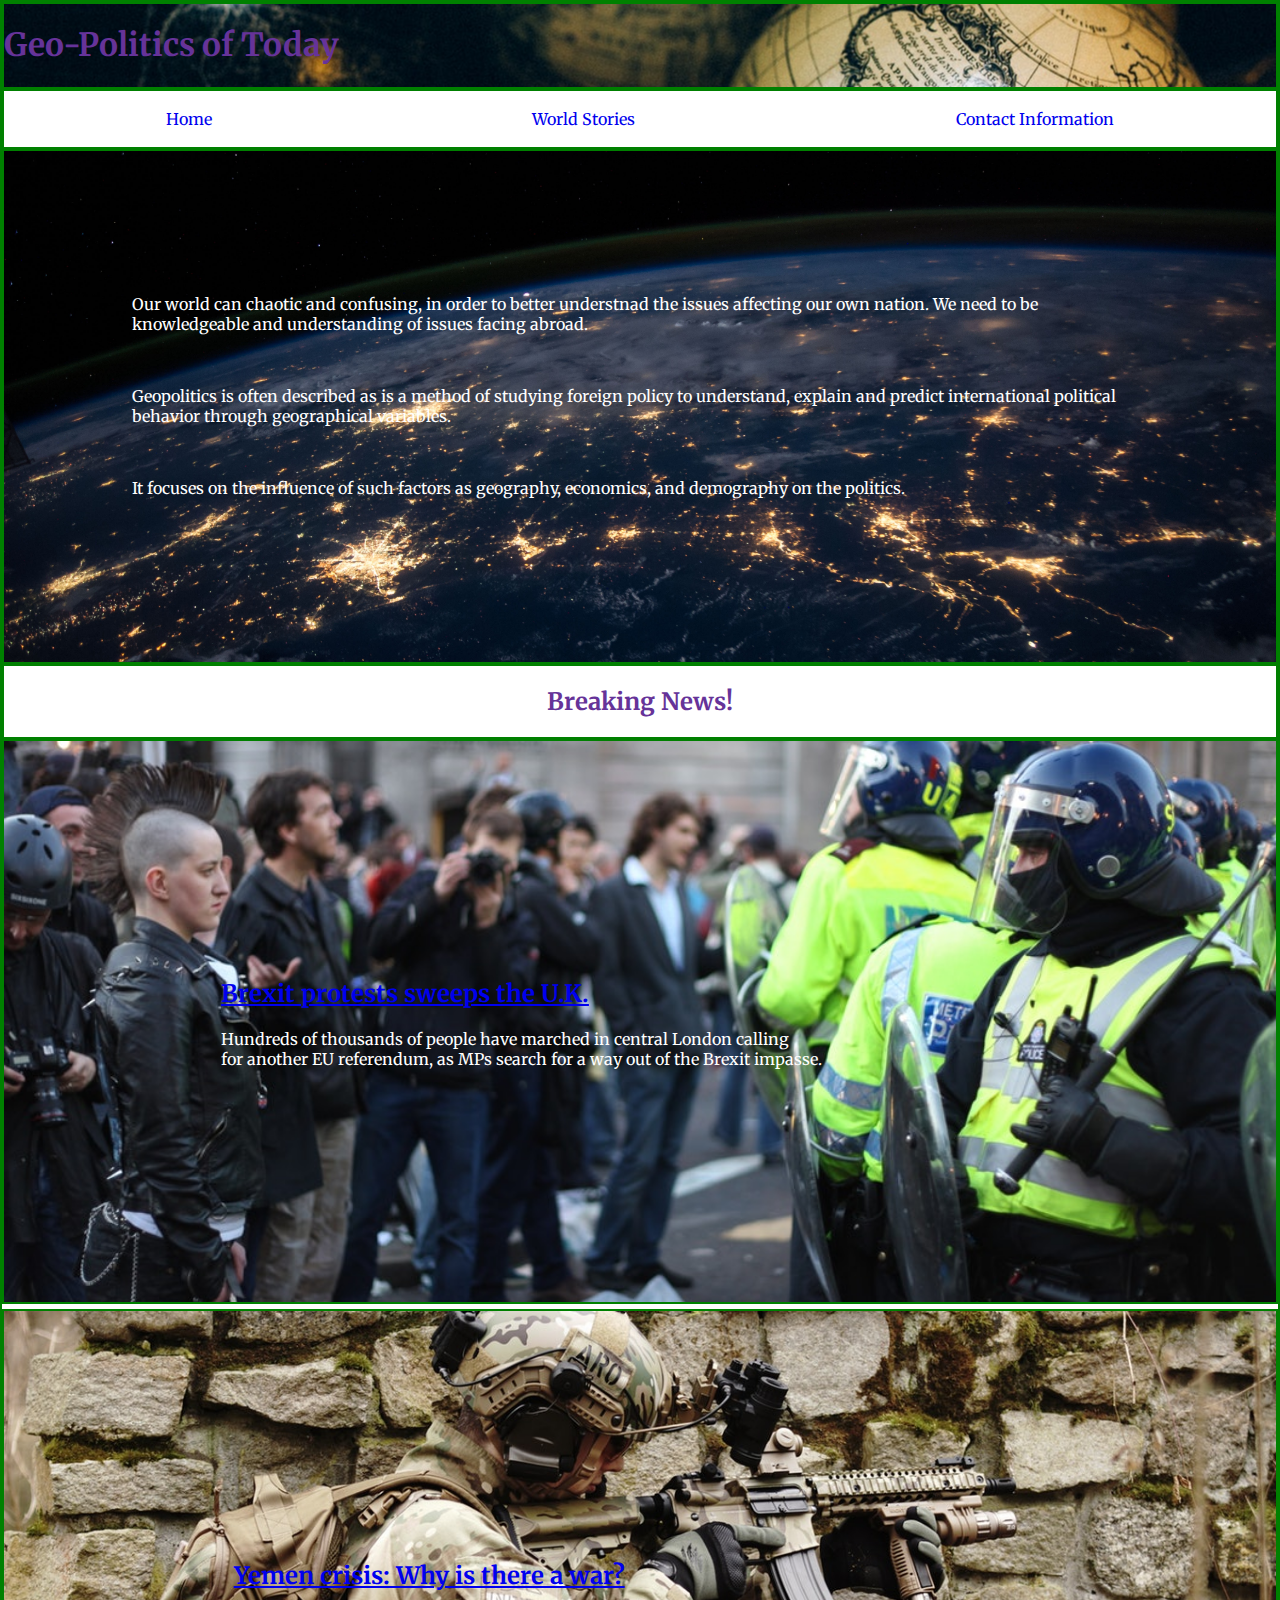
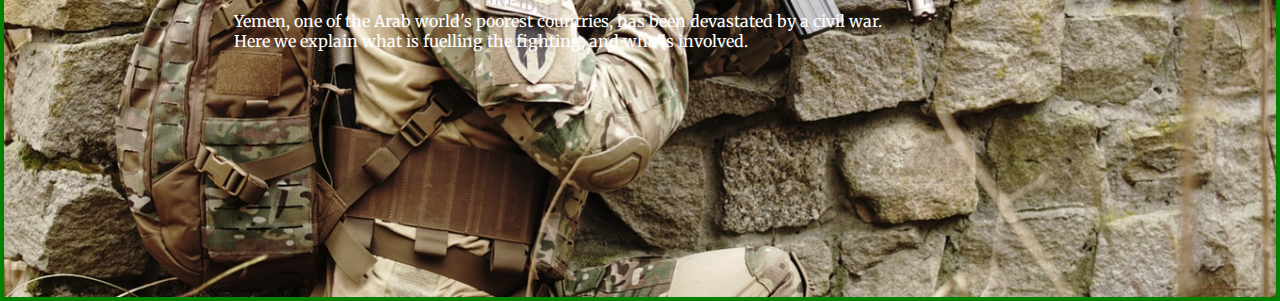
<file: index.html>
<!doctype html>
<html>
   <head>
     <link rel="stylesheet" type="text/css" href="style.css">
    <link href="https://fonts.googleapis.com/css?family=Merriweather" rel="stylesheet">
   </head>
   <body>
    <div>
       <div class="intro">
        <h1>Geo-Politics of Today</h1>
           </div>
     <div class="nav">
      <ul>
        <li><a href="index.html">Home</a></li>
        <li><a href="world.html">World Stories</a></li>
        <li><a href="americas.html">Contact Information</a></li>
      </ul>
    </div>
    <div class="Introduction">
        <p>Our world can chaotic and confusing, in order to better understnad the issues affecting our own nation. We need to be knowledgeable and understanding of issues facing abroad. </p><br>
  
        <p>Geopolitics is often described as is a method of studying foreign policy to understand, explain and predict international political behavior through geographical variables.</p>
        <br>
        
        <p>It focuses on the influence of such factors as geography, economics, and demography on the politics.</p>
        <br>
   
        </div>
    <div class="breaking">
        <h2>Breaking News!</h2>
        
        </div>
        <div class="police">
        <h2><a href="https://www.bbc.com/news/uk-politics-47678763">Brexit protests sweeps the U.K.</a></h2>
        <p>Hundreds of thousands of people have marched in central London calling<br> for another EU referendum,
            as MPs search for a way out of the Brexit impasse.</p>
        
        
        </div>
    <div class="conflict">
        <h2><a href="https://www.bbc.com/news/world-middle-east-29319423">Yemen crisis: Why is there a war?</a></h2>
        <p>Yemen, one of the Arab world's poorest countries, has been devastated by a civil war. <br>
            Here we explain what is fuelling the fighting, and who is involved.</p>
        
        
        </div>
        </div>
        
    
     
  
   
    
     
      
       
        
         
          
  </body>
   
</html>
</file>
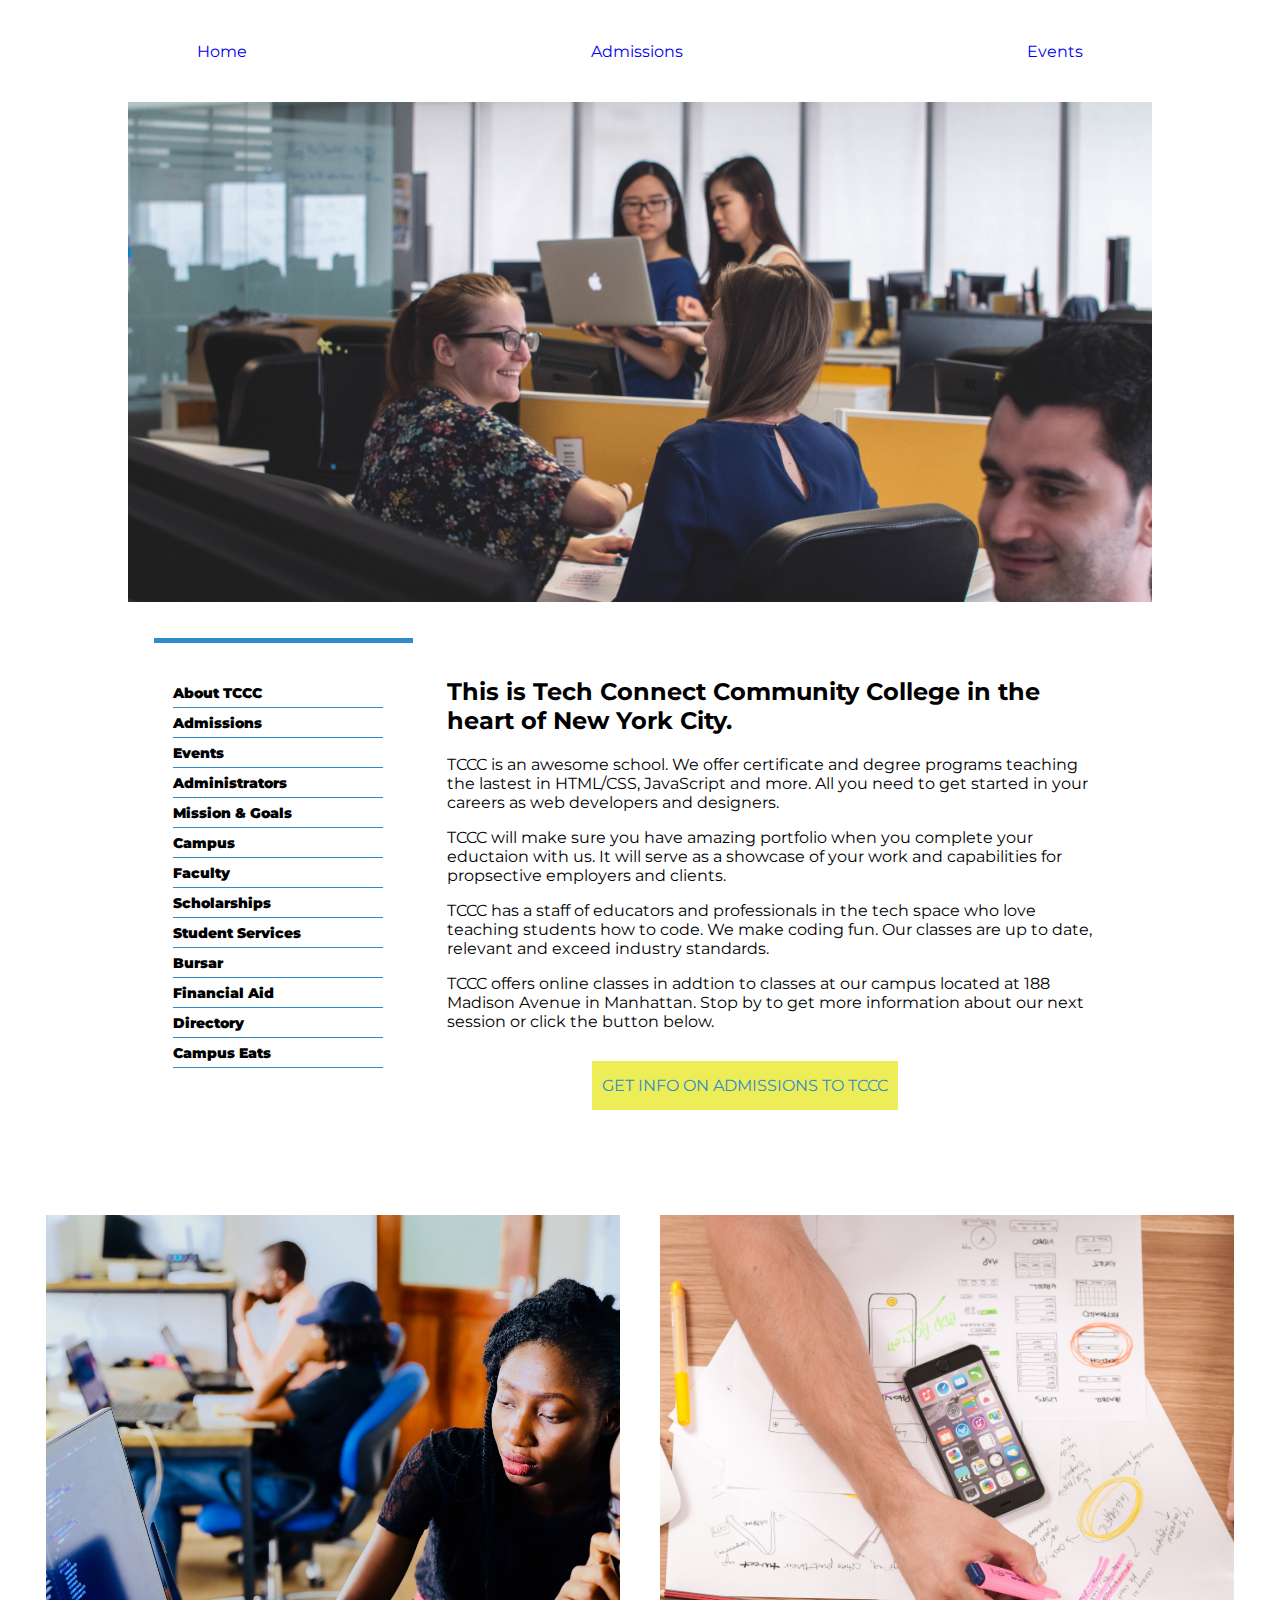
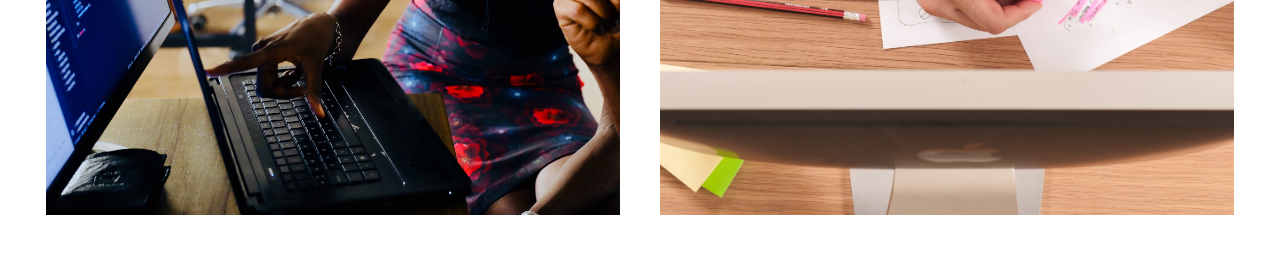
<file: groupproject/index.html>
<!doctype html>
<html>
  <head>
    <link rel="stylesheet" type="text/css" href="style.css">
    <link href="https://fonts.googleapis.com/css?family=Montserrat|Playfair+Display" rel="stylesheet">
    
    
  </head>
  <body>
    <div class="thnav">
      <ul>
        <li><a href="index.html">Home</a></li>
        <li><a href="admissions.html">Admissions</a></li>
        <li><a href="events.html">Events</a></li>
      </ul>
    </div>
    
    <div class="thmainimage">

    </div>
    
<div class="thparent">
    <div class="thsidebar">
      <ul>
        <li><a href="index.html">About TCCC</a></li>
        <li><a href="admissions.html">Admissions</a></li>
        <li><a href="events.html">Events</a></li>
        <li><a href="#">Administrators</a></li>
        <li><a href="#">Mission &amp; Goals</a></li>
        <li><a href="#">Campus</a></li>
        <li><a href="#">Faculty</a></li>
        <li><a href="#">Scholarships</a></li>
        <li><a href="#">Student Services</a></li>
        <li><a href="#">Bursar</a></li>
        <li><a href="#">Financial Aid</a></li>      
        <li><a href="#">Directory</a></li>
        <li><a href="#">Campus Eats</a></li>
      
        
      </ul>
    </div>  
    <div class="thmain">
      <h2>This is Tech Connect Community College in the heart of New York City.</h2>
      
      <p>TCCC is an awesome school.  We offer certificate and degree programs teaching the lastest in HTML/CSS, JavaScript and more.  All you need to get started in your careers as web developers and designers.  </p>
      
      <p>TCCC will make sure you have amazing portfolio when you complete your eductaion with us.  It will serve as a showcase of your work and capabilities for propsective employers and clients. </p>
        
      <p>TCCC has a staff of educators and professionals in the tech space who love teaching students how to code.  We make coding fun. Our classes are up to date, relevant and exceed industry standards.</p>
        
        
        <p>TCCC offers online classes in addtion to classes at our campus located at 188 Madison Avenue in Manhattan. Stop by to get more information about our next session or click the button below.</p>
            
        <div class="thbutton">
		<p><a href="#">GET INFO ON ADMISSIONS TO TCCC</a></p>
		
		</div>
        
    </div>
</div>
    
<div class="thbottom">
      <div class="thleft"> </div>
      <div class="thright"> </div>
      </div>    
    
    
		
		
		
		
		
		
		
		
    
    
    
  </body>
  
</html>
</file>
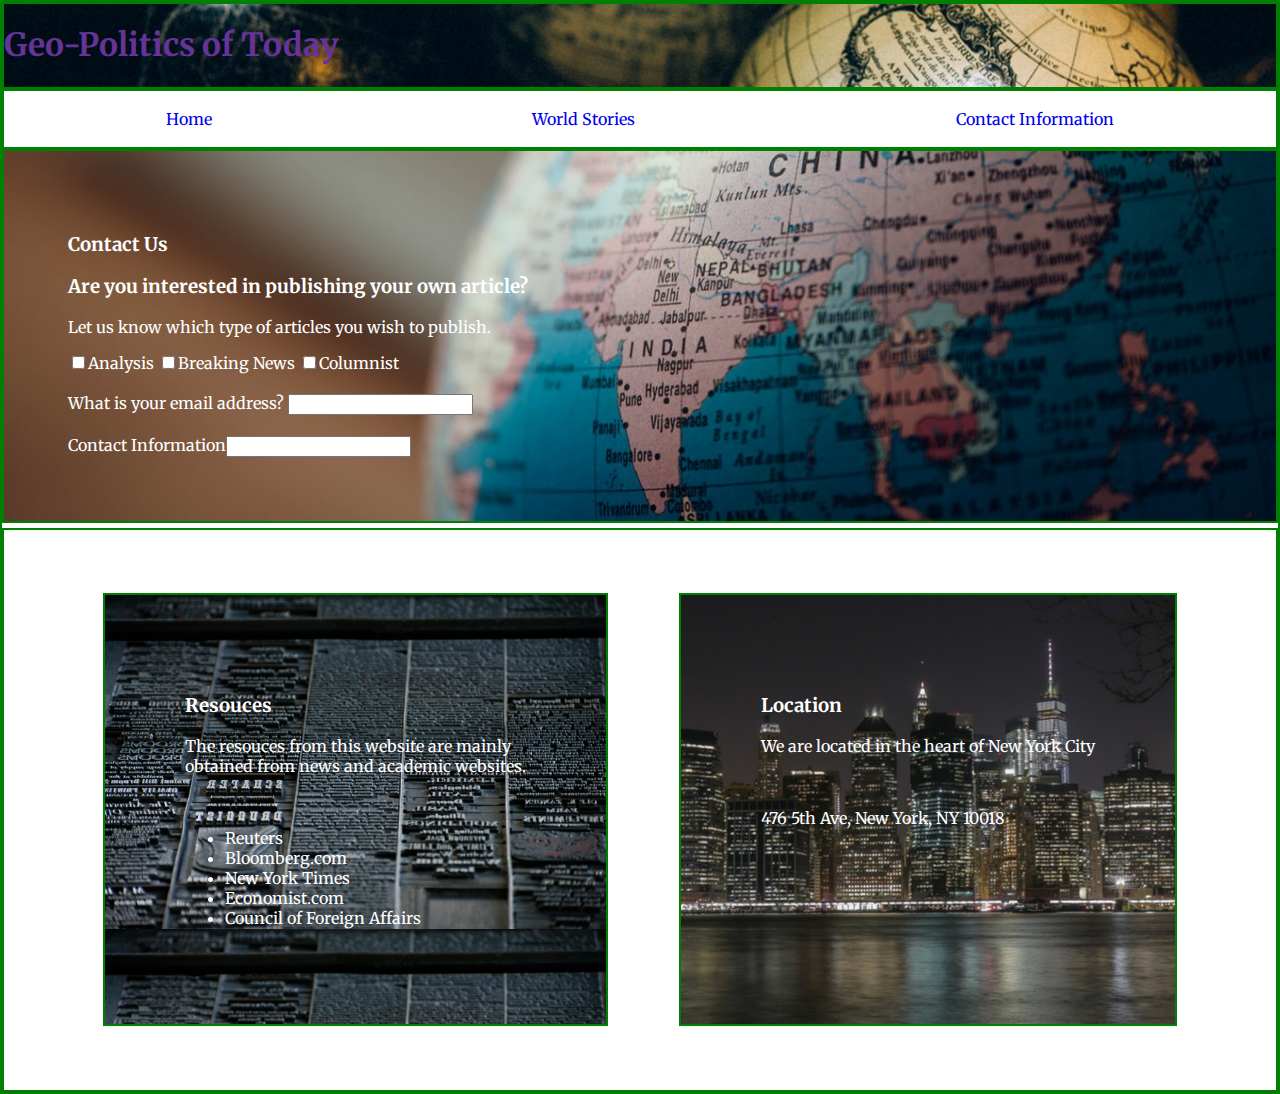
<file: americas.html>
<!doctype html>
<html>
   <head>
     <link rel="stylesheet" type="text/css" href="style.css">
    <link href="https://fonts.googleapis.com/css?family=Merriweather" rel="stylesheet">
   </head>
     <body>
    <div>
      <div class="intro">
        <h1>Geo-Politics of Today</h1>
           </div>
     <div class="nav">
      <ul>
        <li><a href="index.html">Home</a></li>
       <li><a href="world.html">World Stories</a></li>
        <li><a href="americas.html">Contact Information</a></li>
      </ul>
    </div>
        
        <div class="background">
      <h3>Contact Us</h3>
      <h3>Are you interested in publishing your own article?
      </h3>
        <p>Let us know which type of articles you wish to publish.</p>
      
       <form>
        <input type="checkbox" name="Analysis">Analysis
        <input type="checkbox" name="Breaking News">Breaking News
        <input type="checkbox" name="Columnist">Columnist
        <br>
        <br>  
        
        What is your email address? <input type="text" name="why"><br>
        <br>
        Contact Information<input type="text" name="why">
        <br>
       </form>
      
    </div>
        <div class="parent1">
        <div class="resouces">
            <h3>Resouces</h3>
            <p> The resouces from this website are mainly <br>obtained from news and academic websites. </p>
            <br>
            <ul>
              <li>Reuters</li>
              <li>Bloomberg.com</li>
            <li>New York Times</li>
            <li>Economist.com</li>
            <li>Council of Foreign Affairs</li>

          </ul>
        </div>
        <div class=address>
            <h3>Location</h3>
            <p>We are located in the heart of New York City</p><br>
            <p>476 5th Ave, New York, NY 10018</p><br>

        </div>
        </div>
         </div>
</body>
</html>
</file>
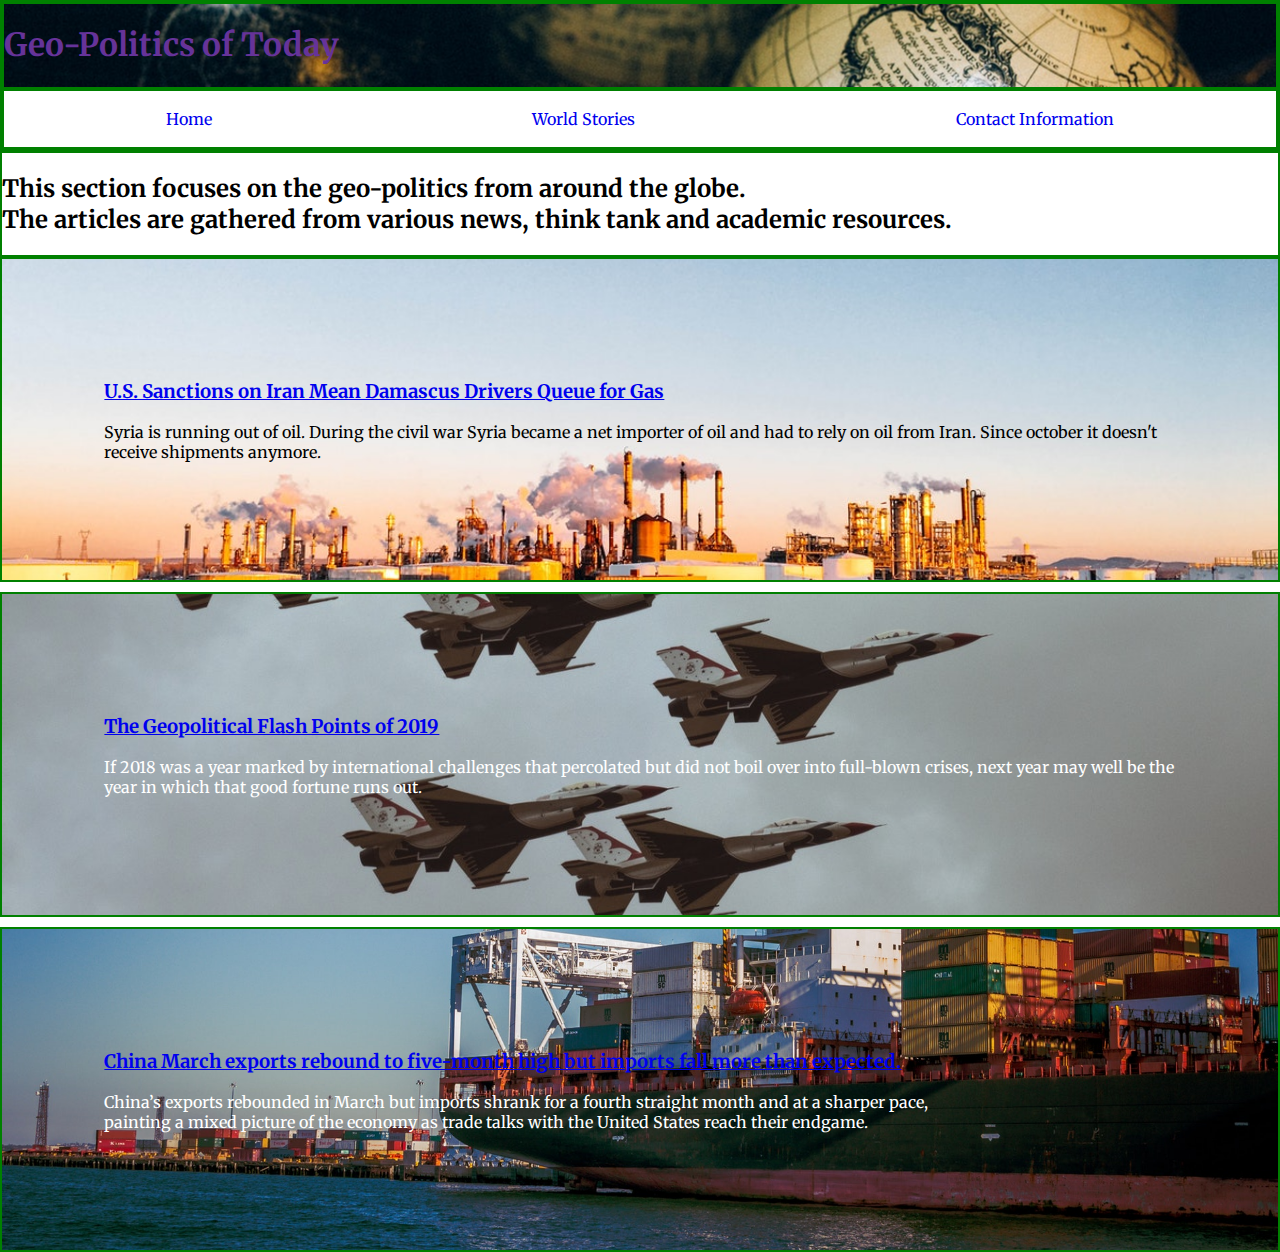
<file: world.html>
<!doctype html>
<html>
   <head>
     <link rel="stylesheet" type="text/css" href="style.css">
    <link href="https://fonts.googleapis.com/css?family=Merriweather" rel="stylesheet">
   </head>
     <body>
    <div>
       <div class="intro">
        <h1>Geo-Politics of Today</h1>
           </div>
     <div class="nav">
      <ul>
        <li><a href="index.html">Home</a></li>
        <li><a href="world.html">World Stories</a></li>
        <li><a href="americas.html">Contact Information</a></li>
      </ul>
    </div>
    </div>
    
    <div class="world">
     <H2>This section focuses on the geo-politics from around the globe.<br> The articles are gathered from various news, think tank and academic resources. </H2>
         </div>
         
         <div class=economics>
            <h3><a href="https://www.bloomberg.com/news/articles/2019-04-14/u-s-sanctions-on-iran-mean-damascus-drivers-queue-for-gas">U.S. Sanctions on Iran Mean Damascus Drivers Queue for Gas</a></h3>
            <p>Syria is running out of oil. During the civil war Syria became a net importer of oil and had to rely on oil from Iran. Since october it doesn't receive shipments anymore.</p>
         </div>
         <div class='cfr'>
             <h3><a href="https://www.cfr.org/article/geopolitical-flash-points-2019">The Geopolitical Flash Points of 2019</a></h3>
             <p>If 2018 was a year marked by international challenges that percolated but did not boil over into full-blown crises, next year may well be the year in which that good fortune runs out.</p>
         
         
        </div>
         
        <div class="china">
            <h3><a href="https://uk.reuters.com/article/us-china-economy-trade/china-march-exports-rebound-to-five-month-high-but-imports-fall-more-than-expected-idUKKCN1RO0Q7">China March exports rebound to five-month high but imports fall more than expected.</a></h3>
            <p>China’s exports rebounded in March but imports shrank for a fourth straight month and at a sharper pace,<br>
                painting a mixed picture of the economy as trade talks with the United States reach their endgame.</p>
         
         
         
         </div>
        
        
        
        
        
        
        
        
        
        
        
        
        
        
        
        
        
        </body>
   
</html>
</file>
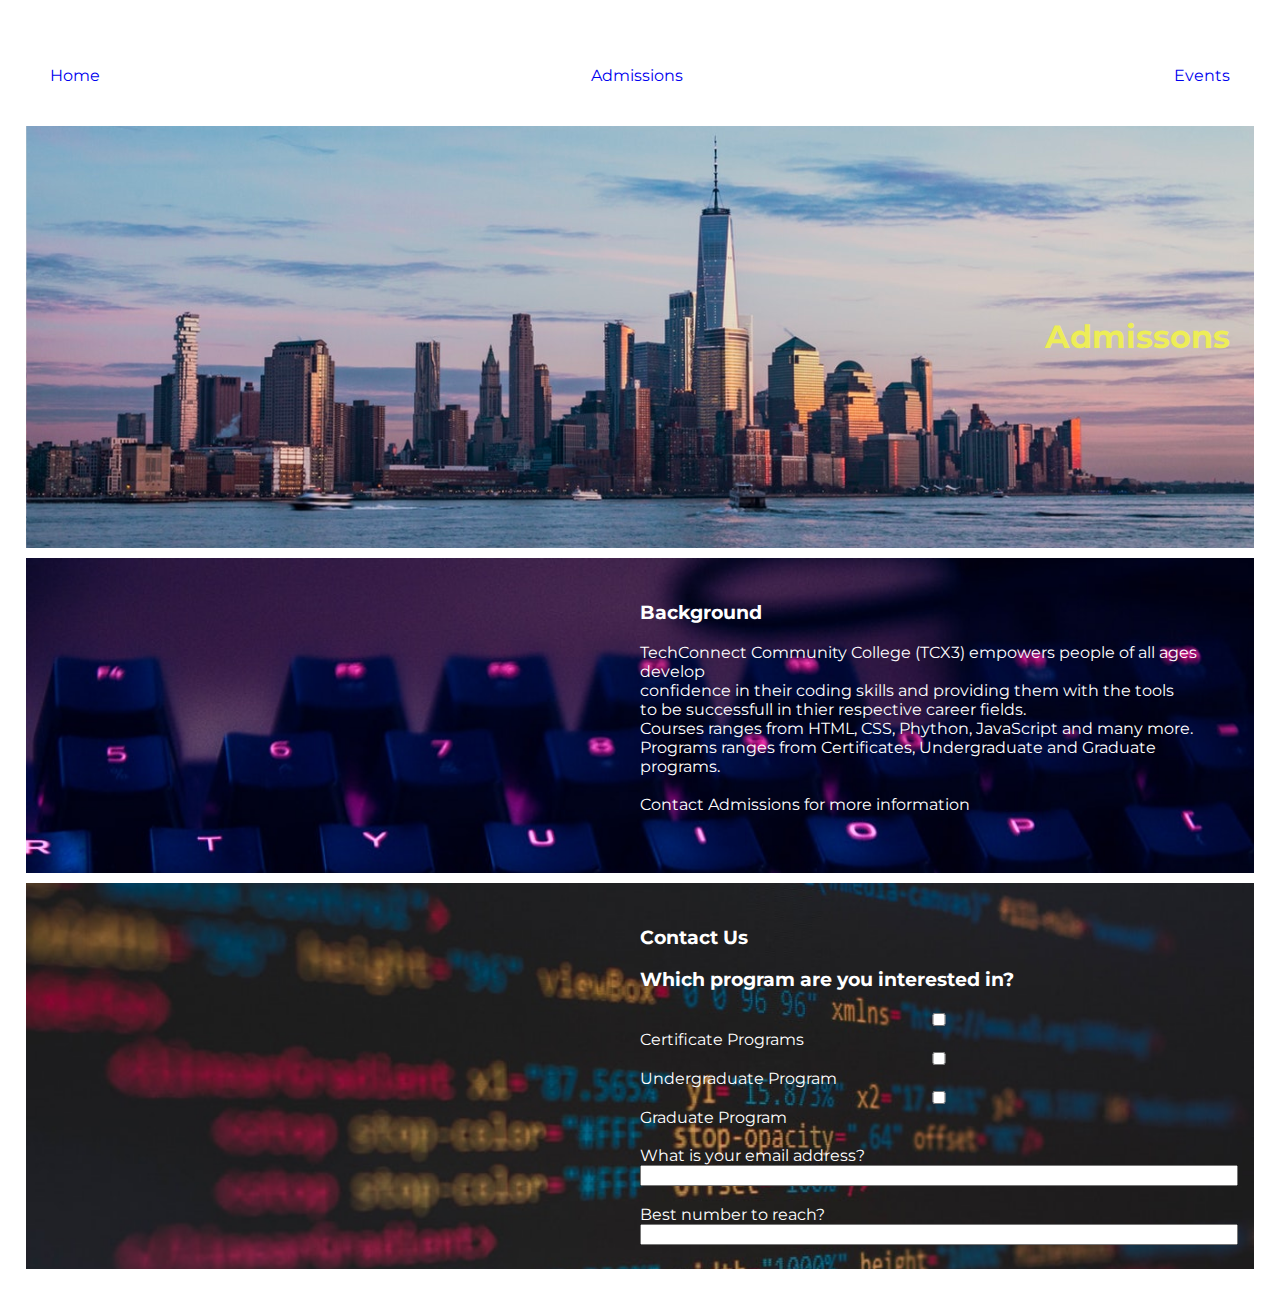
<file: groupproject/admissions.html>
<!doctype html>
<html>
   <head>
     <link rel="stylesheet" type="text/css" href="style.css">
     <link href="https://fonts.googleapis.com/css?family=Montserrat|Playfair+Display" rel="stylesheet">
   </head>
   <body>
    <div class="main">
    
     <div class="nav">
       <ul>
    <li><a href="index.html">Home</a></li>
    <li><a href="admissions.html">Admissions</a></li>
    <li><a href="events.html">Events</a></li>
       </ul>
       
       
     </div>
     
     <div class="heading">
      <h1>Admissons</h1>
    </div>
    <div class="background1">
      <h3>Background</h3>
      
      <p>TechConnect Community College (TCX3) empowers people of all ages develop<br>
      confidence in their coding skills and providing them with the tools<br>
        to be successfull in thier respective career fields.<br> 
        Courses ranges from HTML, CSS, Phython, JavaScript and many more.<br>
        Programs ranges from Certificates, Undergraduate and Graduate programs.<br>
        <br>
        Contact Admissions for more information</p><br>
        
    </div>
    <div class="background">
      <h3>Contact Us</h3>
      <h3>Which program are you interested in?</h3>
      
       <form>
        <input type="checkbox" name="Certificate">Certificate Programs
        <input type="checkbox" name="Undergraduate">Undergraduate Program
        <input type="checkbox" name="Graduate">Graduate Program
        <br>
        <br>  
        
        What is your email address? <input type="text" name="why"><br>
        <br>
        Best number to reach? <input type="text" name="why">
        <br>
       </form>
      
      
      
      
      
    </div>
    
    </div>
     
     
     
     
     
     
   </body>
</html>
</file>
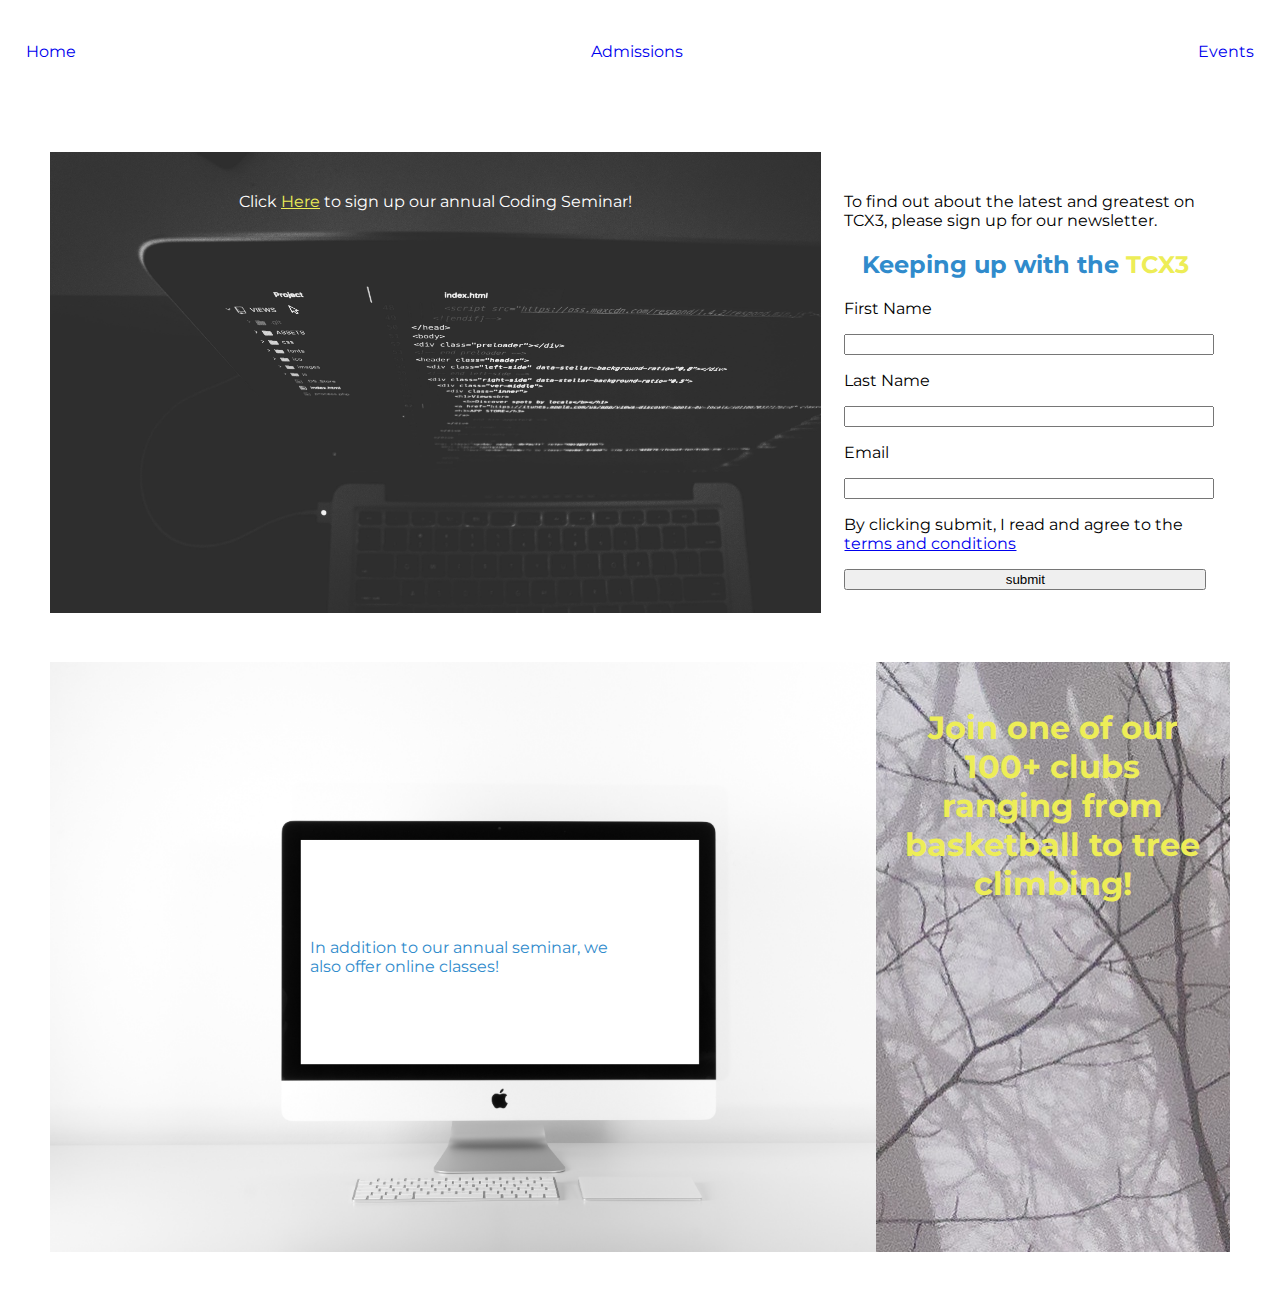
<file: groupproject/events.html>
<!doctype html>
<html>
<head><link rel="stylesheet" type="text/css" href="style.css"><link href="https://fonts.googleapis.com/css?family=Montserrat|Playfair+Display" rel="stylesheet">
</head>
<body>
    <div class="nav">
    <ul>
    <li><a href="index.html">Home</a></li>
    <li><a href="admissions.html">Admissions</a></li>
    <li><a href="events.html">Events</a></li>
    </ul>
    </div>
    <div>
    <div class="content">
    <div class="one">
        <p>Click <a href="#">Here</a> to sign up our annual Coding Seminar!</p>
        </div>
    <div class="two">
        <p>To find out about the latest and greatest on TCX3, please sign up for our newsletter.</p>
        <h2>Keeping up with the <span>TCX3</span></h2>
        <form>
        <label>First Name</label>
        <input type="text">
        <label>Last Name</label>
        <input type="text">
        <label>Email</label>
        <input type="email">
        <label>By clicking submit, I read and agree to the <a href="#">terms and conditions</a></label>
        <input type="button" value="submit">
        </form>
        
        </div>
    </div>
        <div class="contenttwo">
            <div class="three">  
                <p>In addition to our annual seminar, we also offer online classes!</p>
            </div>
            <div class="four">
            <h1>Join one of our 100+ clubs ranging from basketball to tree climbing!</h1>
            </div>
        </div>
</div>
    
    </body>
</html>
</file>
<file: style.css>
body {
font-family: 'Merriweather', serif;
margin: auto;
}

div {
  border: 2px solid green;
  text-align:left;
}

.nav ul {
    display:flex;
    list-style-type: none;
    justify-content: space-around;
    padding: 2px;
    
    
  
   
}
.nav a {
    text-decoration: none;
    
}
 
.nav a:hover{
    background-color: aqua;3
}
.Introduction {
    padding: 10%;
    background-image: url(images/nasa-53884-unsplash.jpg);
    background-size: 100%;
    background-position:center;
    text-align: left;
    color: white;

    
}
.background {
    padding: 5%;
    background-image: url(images/globe.jpeg);
    background-position:bottom;
    background-size: 100%;
    color: white;
    margin-bottom: 5px;
}
.breaking {
    text-align: center;
    color: rebeccapurple;
}



.parent {
    display: flex;
    width: auto
    justify-content: space-around;
    margin: 5px;
    
}
.police {
    background-image: url(images/police.jpg);
    background-size: 100%;
    background-position: center;
    color: white;
    margin-bottom: 5px;
    padding:17%;
    background-repeat: no-repeat;
   
}
.police a:hover {
    background-color: aqua;
    text-decoration: none;
}
.conflict {
    padding: 8%;
    background-image: url(images/conflict1.jpg);
    background-size: 100%;
    background-position: center;
    color: white;
   padding:18%;
    text-decoration: none;
    background-repeat: no-repeat;

}
.conflict a:hover {
    background-color: aqua;
    text-decoration: none;
}



.economics {
    padding: 8%;
    background-image: url(images/oilfield.jpeg);
    background-size: 100%;
    background-position: bottom;
    margin-bottom: 10px;
}
.economics a:hover {
    background-color: aqua;
    text-decoration: none;
}
.cfr {
    padding: 8%;
    background-image: url(images/plane.jpeg);
    background-size: 100%;
    background-position: center;
    color: white;
    margin-bottom: 10px;
}
.cfr a:hover {
    background-color: aqua;
    text-decoration: none;
}


.china {
    padding: 8%;
    background-image: url(images/docks.jpg);
    background-position:bottom;
    background-size: 100%;
    color: white;
    
        
    
}

.china a:hover {
    background-color: aqua;
    
  
}
    .resouces {
         text-align: left;
         
 
    }
.parent1 {
      display: flex;
    text-align: left;
    justify-content: space-around;
    padding: 5%;
  

    
}
.address {
    background-image: url(images/nycnight.jpg);
    color: white;
    background-position: center;
    background-repeat: no-repeat;
    padding: 7%;
   
    
}
.resouces {
    background-image: url(images/news.jpg);
    color: white;
    background-size: 100%;
    padding: 7%;
    
    
}
.intro {
    background-image: url(images/worlds.jpg);
    color: rebeccapurple;
    background-position: center;
}
</file>
<file: groupproject/style.css>
body {
font-family: 'Montserrat', sans-serif;
margin: auto;
}

div {
  padding: 2%;
  
}

.thnav ul {
  display: flex;
  list-style-type: none;
  padding: 0px;
  justify-content: space-around;
    color: #308bcc;
}

.thnav a {
    text-decoration: none;
}

.thnav a:hover {
	background-color: #eded57;
}

.thnav a:active {
	color: #308bcc;
}

.thmainimage {
    margin-left: 10%;
    margin-right: 10%;
	padding-top: 200px;
    padding-bottom: 300px;
	background-image:url('images/class.jpg');
	background-position: center;
	background-repeat: no-repeat;
	background-size: cover;
}

.thparent {
    display: flex;
    margin-left: 10%;
    margin-right: 10%;
	margin-top: 10px;
}

.thsidebar {
    flex: 1;
	margin-right: 3%;
	border-top: 5px solid #308bcc;
}

.thsidebar ul {
	padding: 0px;
}

.thsidebar a {
  text-decoration: none;
	font-weight: 900;
	font-size: 14px;
    color: black;
}

.thsidebar li {
  list-style-type: none;
  padding-top: 5px;
  padding-bottom: 5px;
  margin-right: 10px;
  text-align: left;
  border-bottom: 1px solid #308bcc;
}
  
.thmain {
  flex: 3;
	padding-left: 5px;
}

.thbutton {
margin-left: 20%;
}

.thbutton a {
	text-decoration: none;
	color: #308bcc;
	background-color: #eded57;
	padding: 15px 10px;
}

.thbottom {
    display: flex;
}

.thleft, .thright {
    flex: 1;
    padding-top: 300px;
    padding-bottom: 300px;
    background-position: center;
    background-size: cover;
    margin-top: 20px;
}

.thleft {
    background-image: url("images/groupwork.jpg");
    margin: 20px;
}

.thright {
    background-image: url("images/design.jpg");
    margin: 20px;
}

.nav ul {
    display: flex;
    justify-content: space-between;
    padding: 0px;
    list-style: none;
}
.nav a:active {
    color: #308bcc;
}
.nav a:hover {
    background-color: #eded57 }
.nav a {
    text-decoration: none;
}
.content {
    display: flex;
    justify-content: space-between;
}
.one {
    flex:2;
    text-align: center;
    color: white;
    background-image:url('images/picture.jpg');
    background-size: cover;
}
.one a:hover{
    color: #308bcc;
}
.one a {
    color: #eded57;
}
.two {
    flex: 1;
}
.two h2 {
    text-align: center;
    color: #308bcc;
}
span {
    color: #eded57;
}
label {
    display: block;
    margin: 16px auto;
    font-size: 16px;
}
input {
    width: 100%;
}
.nav {
    flex:2;
    text-align: center;
    color: white;
}    
.contenttwo {
    display: flex;
    justify-content: s;
}
.three {
    flex: 1;
    background-image: url("images/picturetwo.jpg");
    background-size: cover;
    padding: 22%;
    color: #308bcc;
}
.four {
    flex: 1;
    background-image: url("images/picturethree.jpg");
    color: #eded57;
    text-align: center;
}

.background {
  
  justify-content: center;
}
.background h3 {
  padding-right: 2px;
}

.nav ul a:active {
  color: #308bcc;
}
.nav ul a:hover {
  background-color: #eded57;
}
.nav a {
  text-decoration: none;
}

.heading {
  color: #eded57;
  background-image: url("images/nyc.jpeg");
  background-size: cover;
  padding-bottom: 170px;
  padding-top: 170px;
  background-position: center;
  margin-bottom: 10px;    
  text-align: right;
  
}


.background1 {
  background-image: url("images/keyboard.jpeg");
  background-size: cover;
  color: white;
  padding-left: 50%;
  margin-bottom: 10px;
 
}
.background {
  background-image: url("images/code.jpeg");
  background-size: cover;
  color: white;
  padding-left: 50%;
 
}
</file>
